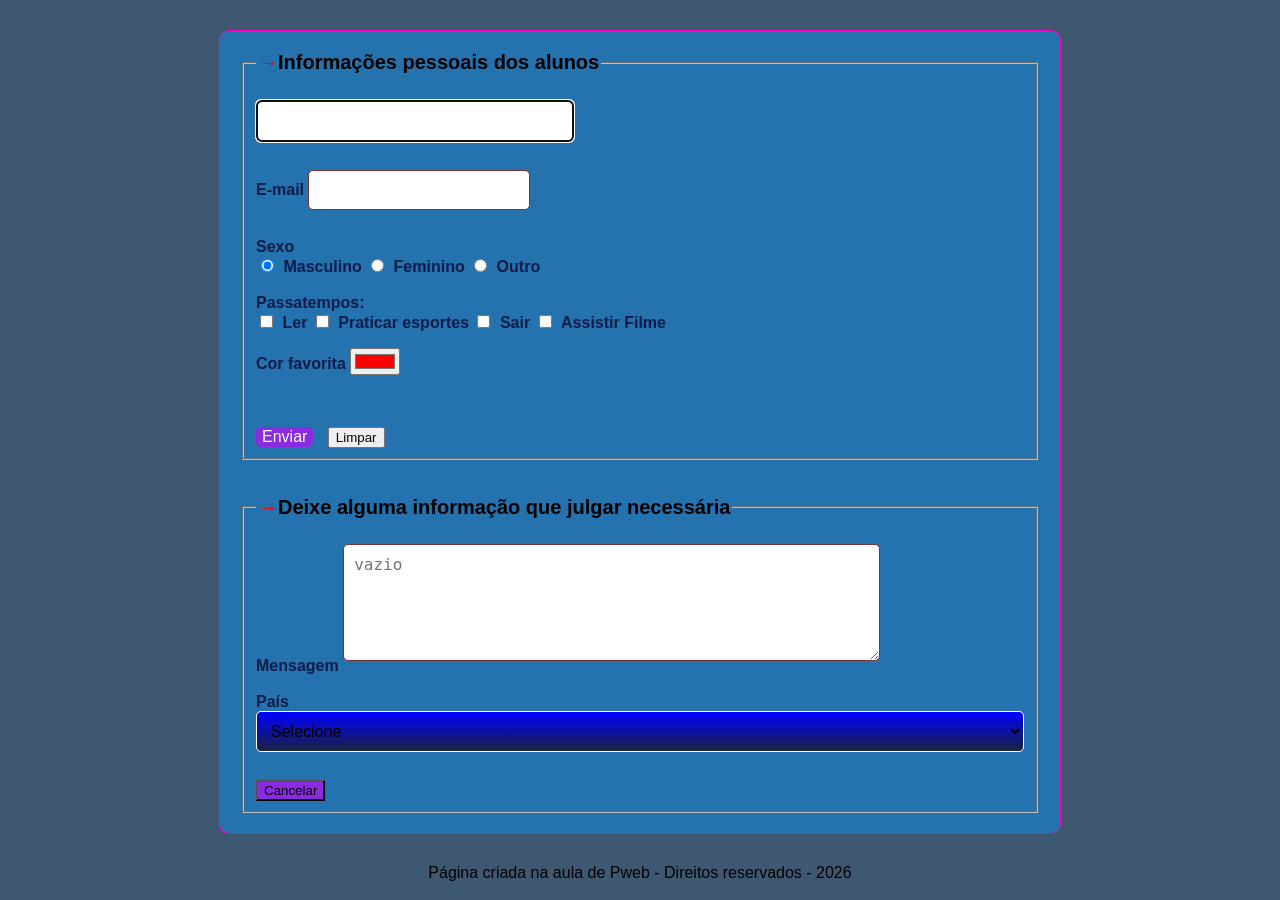
<file: Atividade2/index.html>
<!DOCTYPE html>
<html lang="pt-br">
<head>
    <meta charset="UTF-8">
    <meta name="viewport" content="width=device-width, initial-scale=1.0">
    <title>Página utilizando forms</title>
    <link rel="stylesheet" href="exercicio2.css">
</head>
<body>
    <main>
        <!-- slide 51 aula 3-->
         <div id="formulario">
            <form action="">
                <section>
                    <fieldset>
                        <legend>Informações pessoais dos alunos</legend>
                        <label for="nome"></label>
                        <input type="text" id="nome" name="nome" required size="30" maxlength="50" pattern="[a-zA-Z{1,50}]" autofocus/>
                        <br>
                        <br>
                        <label for="email">E-mail</label>
                        <input type="email" id="email" name="email">
                        <br>
                        <br>
                        <label>Sexo</label>
                        <br>
                        <input type="radio" id="Masculino" name="sexo" value="M" checked>
                        <label>Masculino</label>
                        <input type="radio" id="Feminino" name="sexo" value="F">
                        <label>Feminino</label>
                        <input type="radio" id="outro" name="sexo" value="O">
                        <label>Outro</label>
                        <br>
                        <br>
                        <label>Passatempos:</label>
                        <br>
                        <input type="checkbox" id="passatempo1" name="passatempos" value="ler">
                        <label>Ler</label>
                        <input type="checkbox" id="passatempo2" name="passatempos" value="esportes">
                        <label>Praticar esportes</label>
                        <input type="checkbox" id="passatempo3" name="passatempo" value="Sair">
                        <label>Sair</label>
                        <input type="checkbox" id="passatempo1" name="passatempo" value="Assistir Filme">
                        <label>Assistir Filme</label>
                        <p>
                            <label>Cor favorita </label>
                            <input type="color" id="cor" name="cor"value="#ff0000">
                        </p>

                        <br>
                        <br>
                        <input type="submit" value="Enviar">
                        <button type="reset">Limpar</button>
                    </fieldset>

                    <br>
                    <br>
                    <fieldset>
                        <legend>Deixe alguma informação que julgar necessária</legend>
                        <label>Mensagem</label>
                        <textarea name="mensagem" id="mensagem" cols="50" rows="5" placeholder="vazio"></textarea>
                        <br>
                        <br>
                        <label>País</label>
                        <select name="país" id="país">
                            <option value="">Selecione</option>
                            <option value="brasil">Brasil</option>
                            <option value="eua">EUA</option>
                            <option value="portugal">Portugal</option>
                            <option value="espanha">Espanha</option>
                        </select>
                        <br>
                        <br>
                        <button type="button">Cancelar</button>
                    </fieldset>
                </section>
            </form>
        </div>
    </main>
    <footer class ="rodape">Página criada na aula de Pweb - Direitos reservados - 2026 </footer>
    
</body>
</html>
</file>
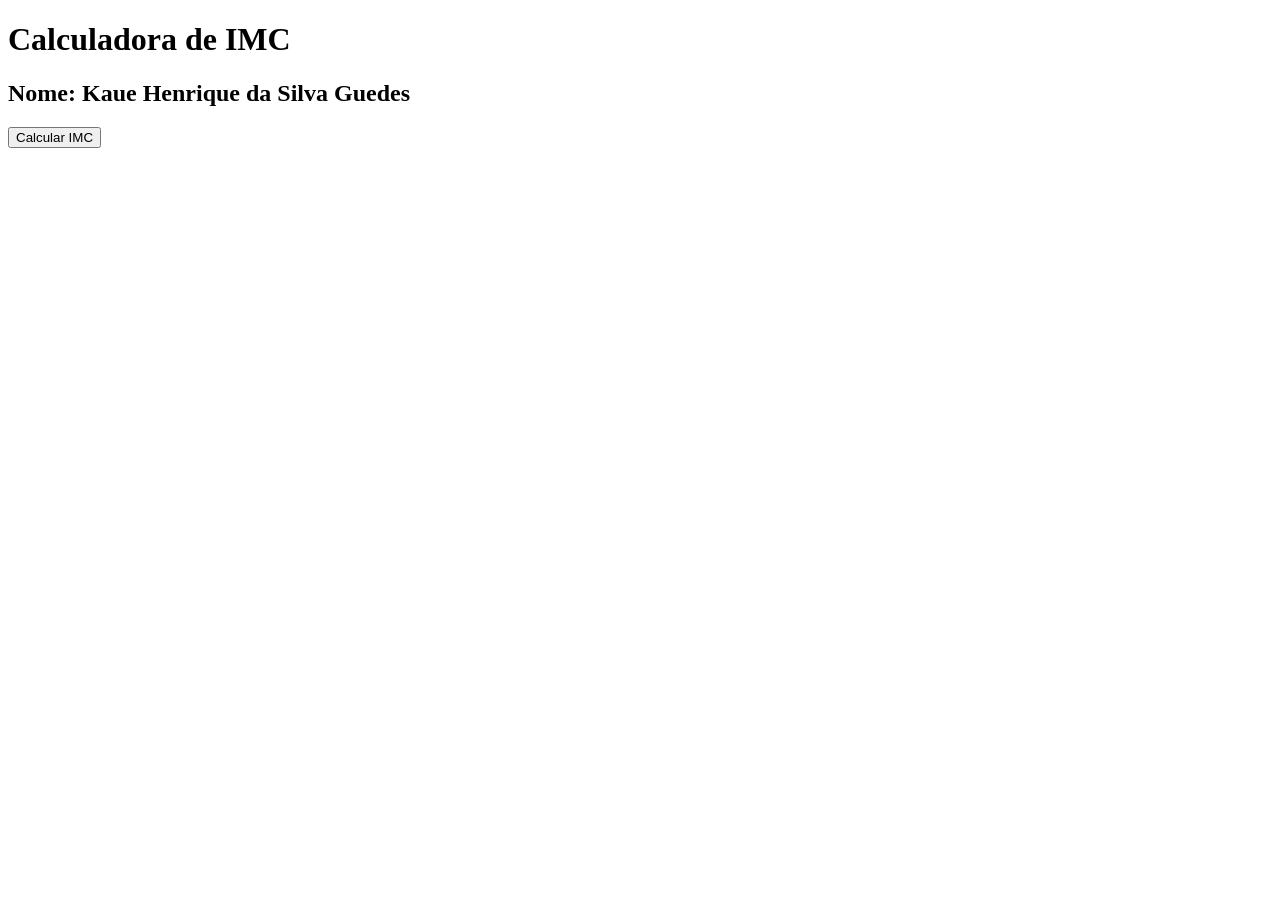
<file: Atividade10/atv10.html>
<!DOCTYPE html>
<html lang="pt-BR">
<head>
  <meta charset="UTF-8">
  <title>Calculadora de IMC</title>
  <script src="imc.js"></script>
</head>
<body>
  <h1>Calculadora de IMC</h1>
  <h2>Nome: Kaue Henrique da Silva Guedes</h2>
  <button onclick="mostrarResultado()">Calcular IMC</button>
</body>
</html>
</file>
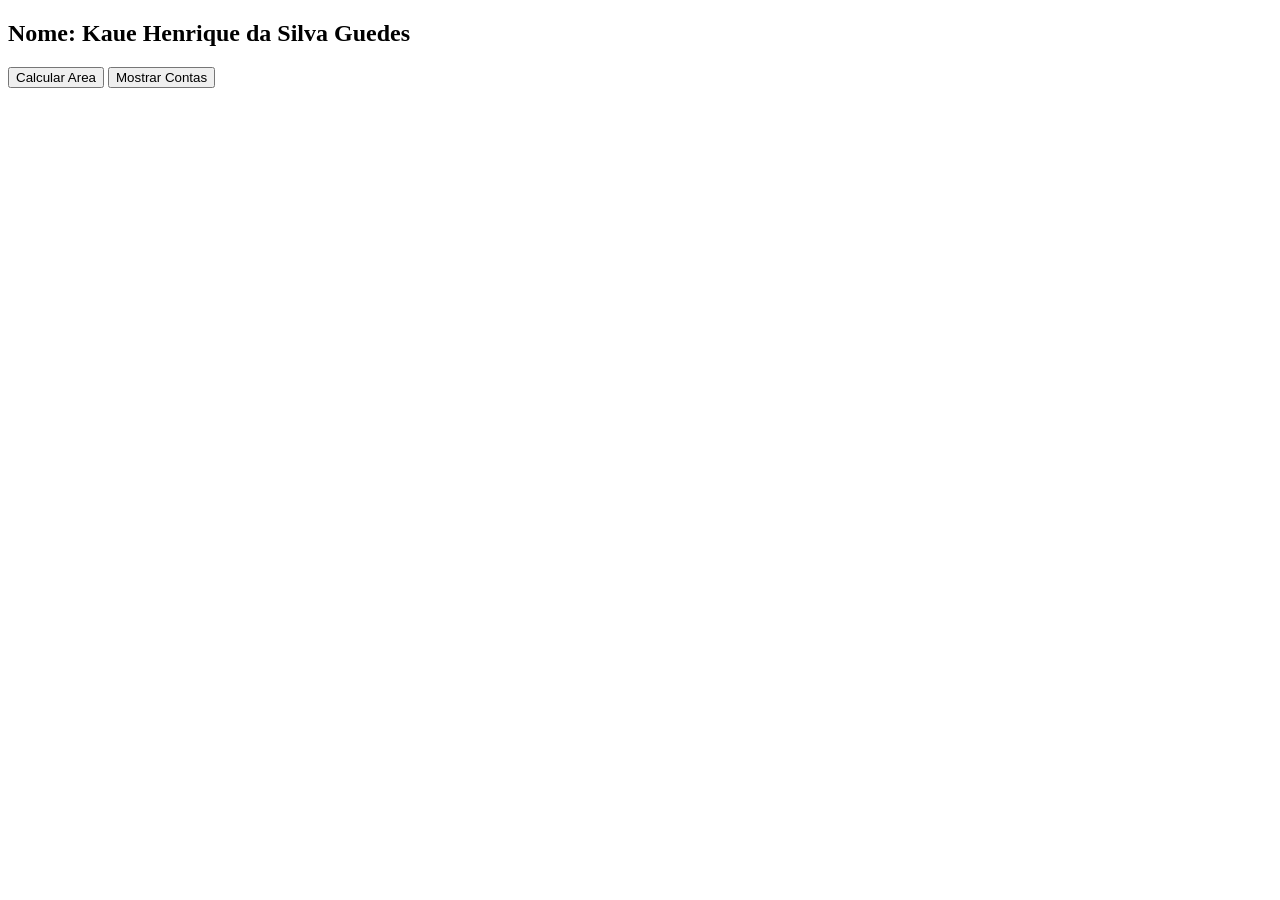
<file: Atividade12/atv12.html>
<!DOCTYPE html>
<html lang="pt-br">
<head>
    <meta charset="UTF-8">
    <meta name="viewport" content="width=device-width, initial-scale=1.0">
    <title>Atividade 12</title>
    <script src="atv12.js"></script>
</head>
<body>
    <h2>Nome: Kaue Henrique da Silva Guedes</h2>
      <button onclick="Resultado()">Calcular Area</button>
            
    <button onclick="mostrarContas()">
        Mostrar Contas
    </button>
    
</body>
</html>
</file>
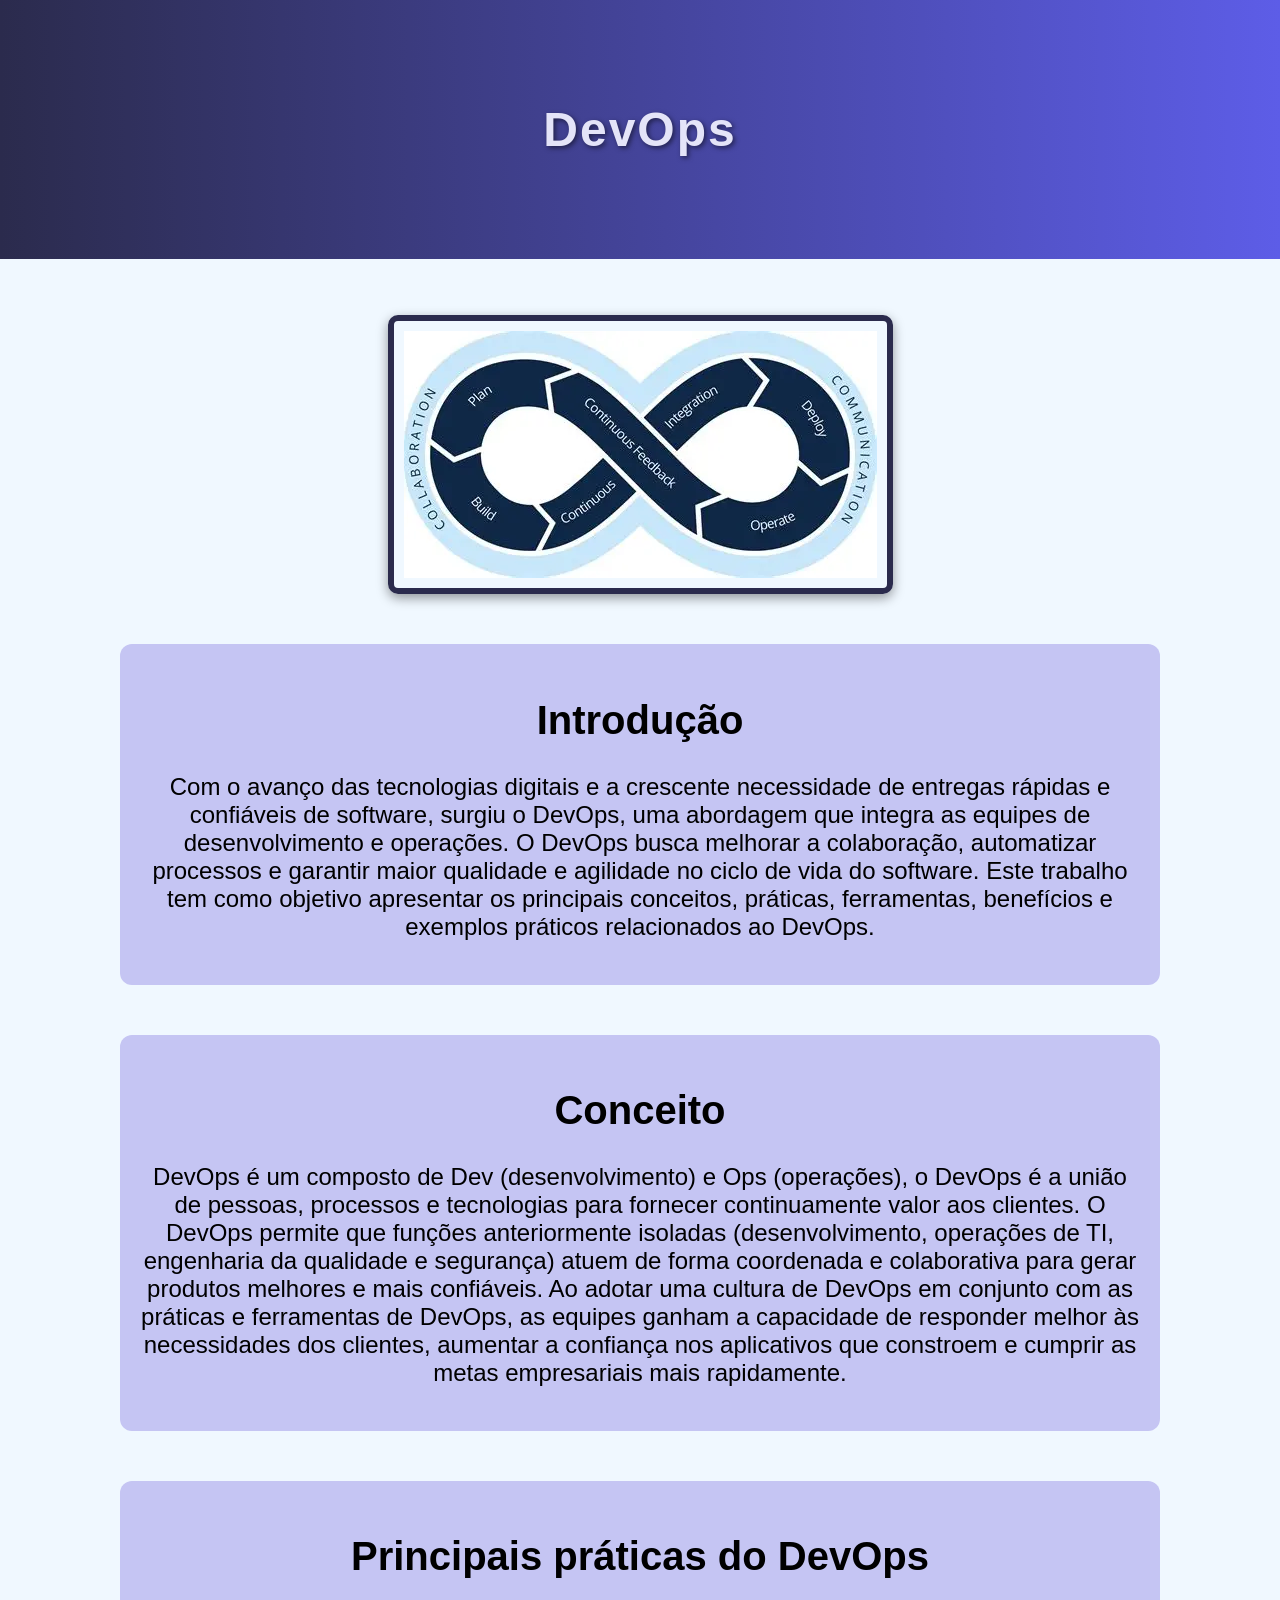
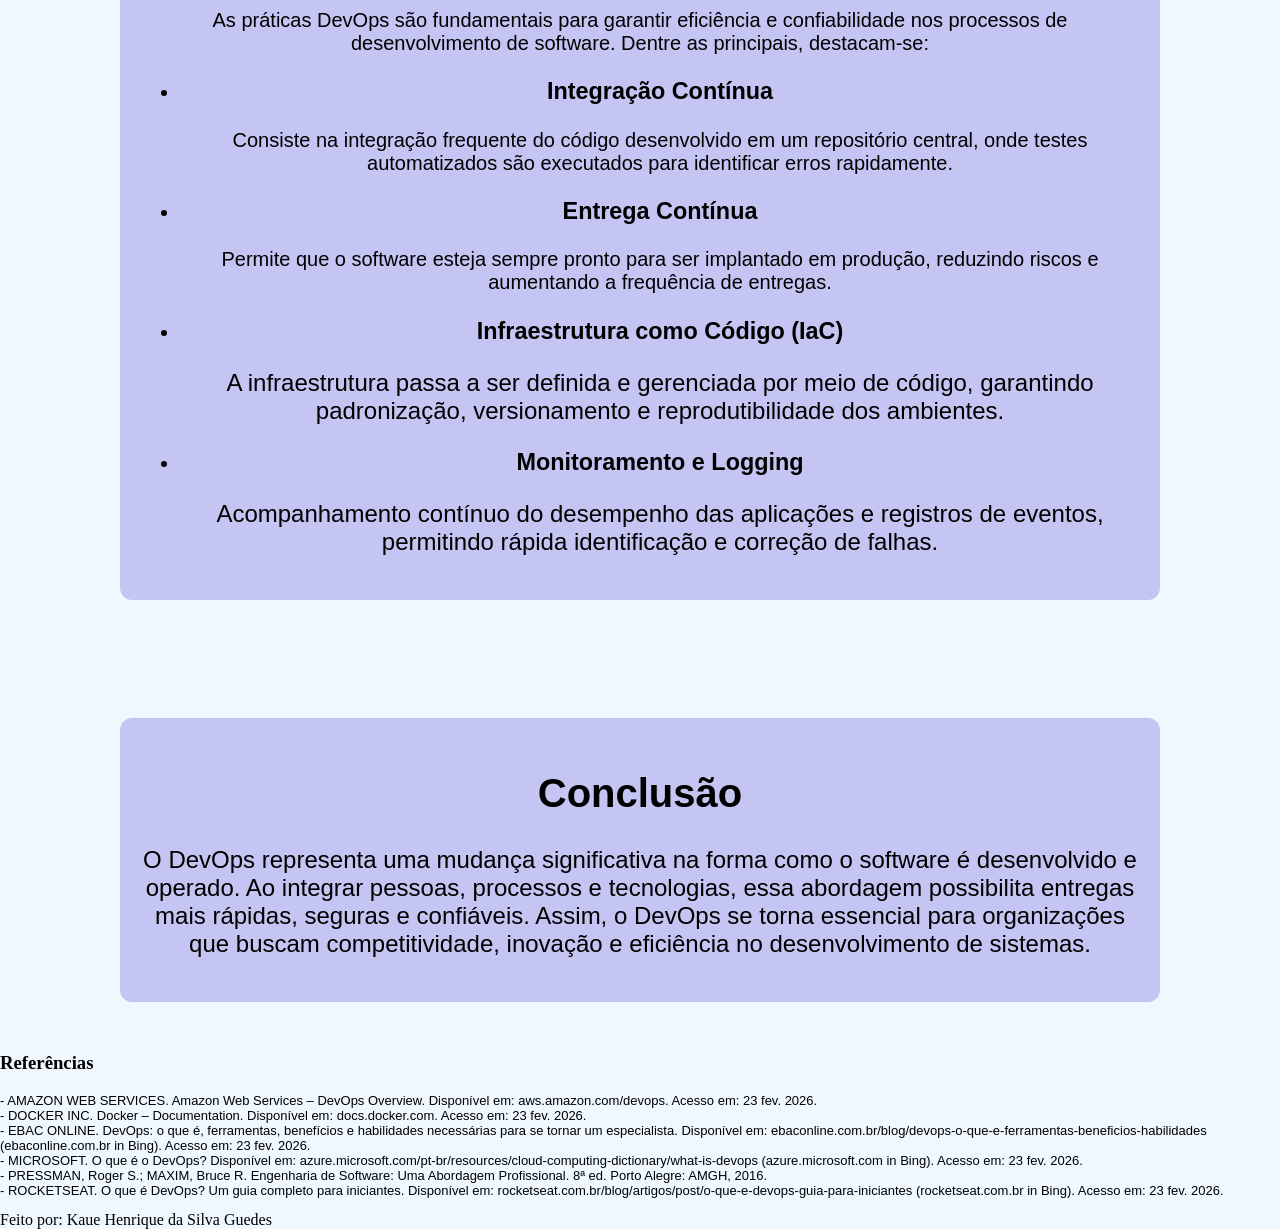
<file: Atividade3/atv3.html>
<!DOCTYPE html>
<html lang="pt-br">

<head>
    <meta charset="UTF-8">
    <meta name="viewport" content="width=device-width, initial-scale=1.0">
    <link rel="stylesheet" href="atv3.css">
    <title>Pesquisa atividade 3</title>
</head>

<body>
    <header>
        <h1>DevOps</h1>
    </header>

    <div class="img">
        <br>
        <br>
        <img src="baixados.webp" alt="devops">
    </div>

    <section>

        <div class="introducao">
            <h2>Introdução</h2>
            <p>
                Com o avanço das tecnologias digitais e a crescente necessidade de entregas rápidas e confiáveis de
                software, surgiu o DevOps, uma abordagem que integra as equipes de desenvolvimento e operações. O DevOps
                busca melhorar a colaboração, automatizar processos e garantir maior qualidade e agilidade no ciclo de
                vida
                do software. Este trabalho tem como objetivo apresentar os principais conceitos, práticas, ferramentas,
                benefícios e exemplos práticos relacionados ao DevOps.
            </p>
        </div>

        <div class="conceito">
            <h2>Conceito </h2>
            <p>
                DevOps é um composto de Dev (desenvolvimento) e Ops (operações), o DevOps é a união de pessoas,
                processos e
                tecnologias para fornecer continuamente valor aos clientes.
                O DevOps permite que funções anteriormente isoladas (desenvolvimento, operações de TI, engenharia da
                qualidade e segurança) atuem de forma coordenada e colaborativa para gerar produtos melhores e mais
                confiáveis. Ao adotar uma cultura de DevOps em conjunto com as práticas e ferramentas de DevOps, as
                equipes
                ganham a capacidade de responder melhor às necessidades dos clientes, aumentar a confiança nos
                aplicativos
                que constroem e cumprir as metas empresariais mais rapidamente.

            </p>
        </div>

        <div class="principais">
            <h2>Principais práticas do DevOps</h2>
            <span>
                As práticas DevOps são fundamentais para garantir eficiência e confiabilidade nos processos de
                desenvolvimento de software. Dentre as principais, destacam-se:

                <ul>
                    <li>
                        <h3>Integração Contínua</h3>
                    </li>
                    <span>Consiste na integração frequente do código desenvolvido em um repositório central, onde testes
                        automatizados são executados para identificar erros rapidamente.</span>

                    <li>
                        <h3>Entrega Contínua</h3>
                    </li>
                    <span>Permite que o software esteja sempre pronto para ser implantado em produção, reduzindo riscos
                        e
                        aumentando a frequência de entregas.</span>
                    <li>
                        <h3>Infraestrutura como Código (IaC)</h3>
                    </li>
                    <p>A infraestrutura passa a ser definida e gerenciada por meio de código, garantindo padronização,
                        versionamento e reprodutibilidade dos ambientes.</p>
                    <li>
                        <h3>Monitoramento e Logging</h3>
                    </li>
                    <p>
                        Acompanhamento contínuo do desempenho das aplicações e registros de eventos, permitindo rápida
                        identificação e correção de falhas.
                    </p>
                </ul>

        </div>

        <br>

        <div class="conclusao">
            <h2>Conclusão</h2>
            <p>
                O DevOps representa uma mudança significativa na forma como o software é desenvolvido e operado. Ao
                integrar pessoas, processos e tecnologias, essa abordagem possibilita entregas mais rápidas, seguras e
                confiáveis. Assim, o DevOps se torna essencial para organizações que buscam competitividade, inovação e
                eficiência no desenvolvimento de sistemas.
            </p>
        </div>


    </section>

    <h3>Referências</h3>
    <p class="ref">
        - AMAZON WEB SERVICES. Amazon Web Services – DevOps Overview. Disponível em: aws.amazon.com/devops. Acesso em:
        23 fev. 2026. <br>
        - DOCKER INC. Docker – Documentation. Disponível em: docs.docker.com. Acesso em: 23 fev. 2026. <br>
        - EBAC ONLINE. DevOps: o que é, ferramentas, benefícios e habilidades necessárias para se tornar um
        especialista. Disponível em: ebaconline.com.br/blog/devops-o-que-e-ferramentas-beneficios-habilidades
        (ebaconline.com.br in Bing). Acesso em: 23 fev. 2026. <br>
        - MICROSOFT. O que é o DevOps? Disponível em:
        azure.microsoft.com/pt-br/resources/cloud-computing-dictionary/what-is-devops (azure.microsoft.com in Bing).
        Acesso em: 23 fev. 2026. <br>
        - PRESSMAN, Roger S.; MAXIM, Bruce R. Engenharia de Software: Uma Abordagem Profissional. 8ª ed. Porto Alegre:
        AMGH, 2016. <br>
        - ROCKETSEAT. O que é DevOps? Um guia completo para iniciantes. Disponível em:
        rocketseat.com.br/blog/artigos/post/o-que-e-devops-guia-para-iniciantes (rocketseat.com.br in Bing). Acesso em:
        23 fev. 2026. <br>

    </p>

    <footer>Feito por: Kaue Henrique da Silva Guedes</footer>


</body>

</html>
</file>
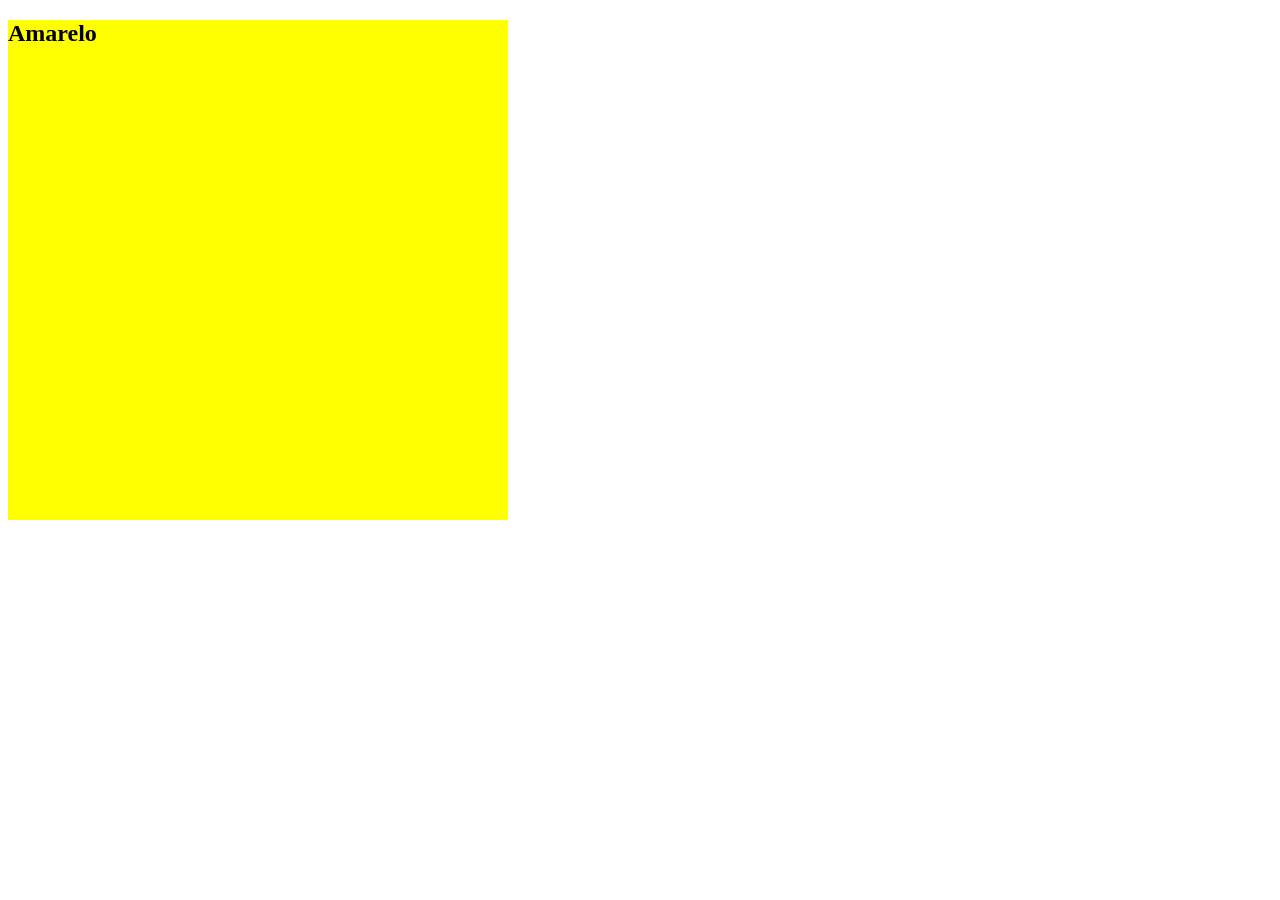
<file: Atividade5/ex5.html>
<!DOCTYPE html>
<html lang="pt-br">
<head>
    <meta charset="UTF-8">
    <meta name="viewport" content="width=device-width, initial-scale=1.0">
    <title>exerciio 5</title>
    <link rel="stylesheet" href="style.css">
</head>
<body>

    <div class="principal">

        <h2 class="cores"></h2>


    </div>
    
</body>
</html>
</file>
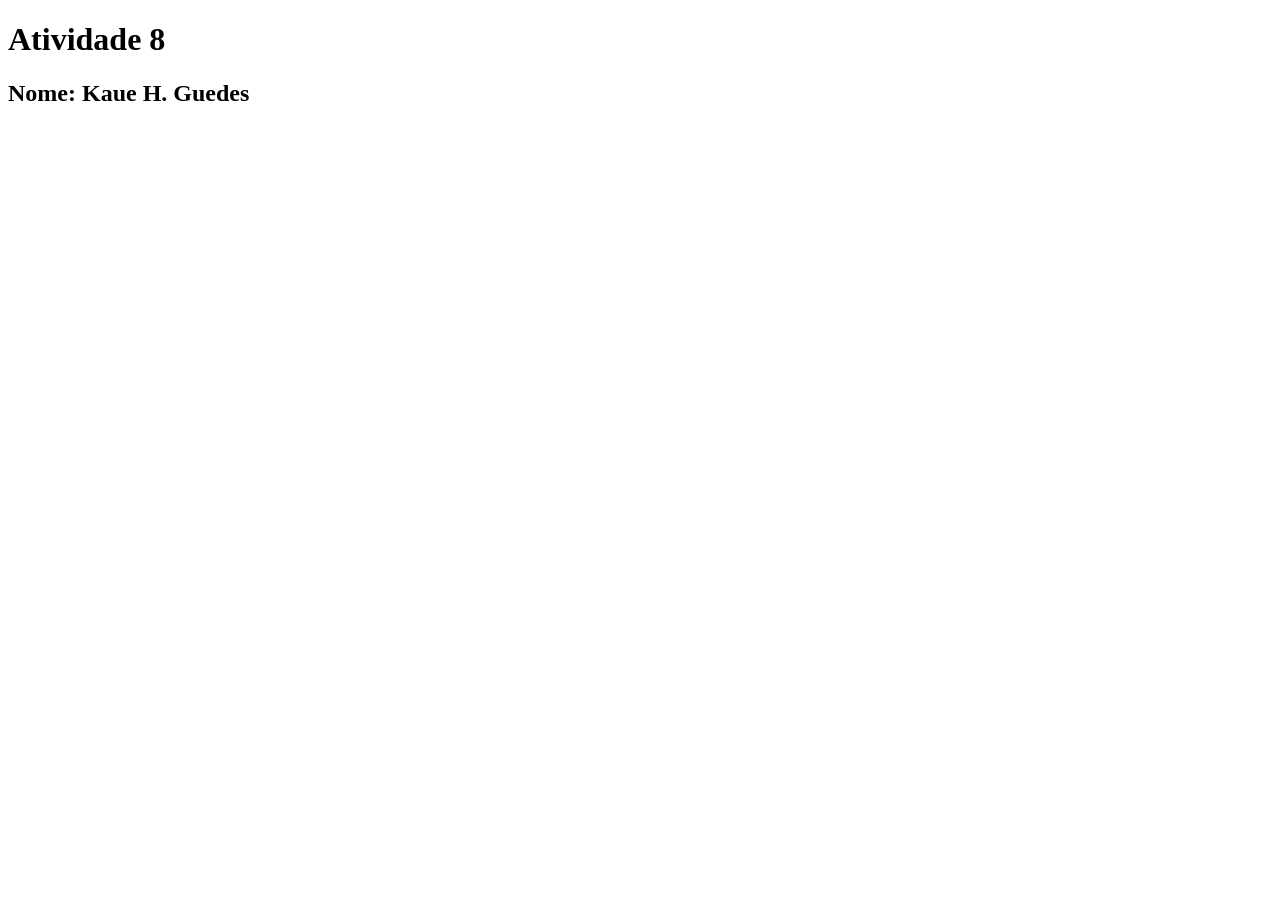
<file: Atividade8/atv8.html>
<!DOCTYPE html>
<html lang="pt-br">
<head>
    <meta charset="UTF-8">
    <meta name="viewport" content="width=device-width, initial-scale=1.0">
    <title>Atividade 8</title>
    <script src="atv8.js"></script>
</head>
<body>
    <h1>Atividade 8</h1>
    <h2>Nome: Kaue H. Guedes</h2>

</body>
</html>
</file>
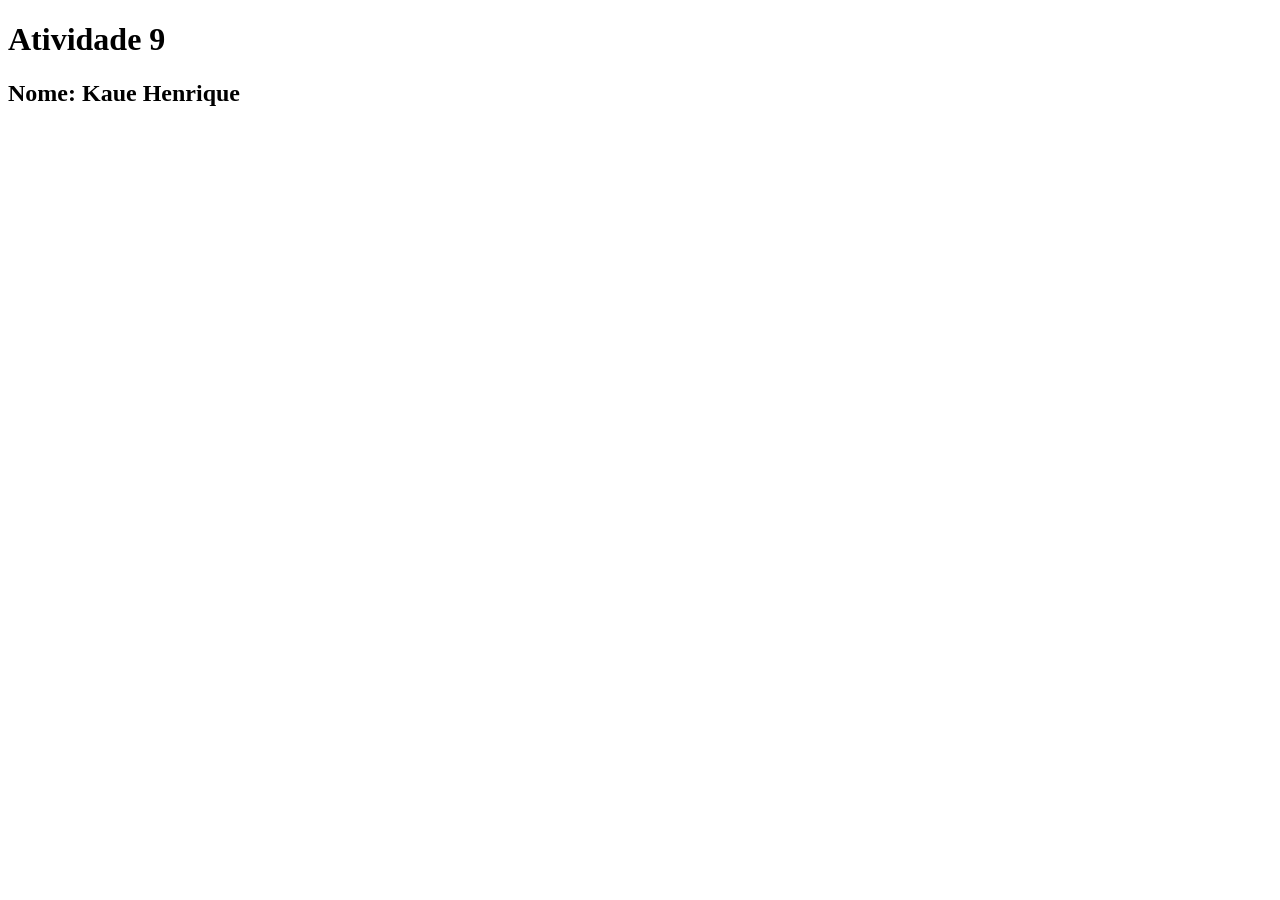
<file: Atividade9/atv9.html>
<!DOCTYPE html>
<html lang="pt-br">
<head>
    <meta charset="UTF-8">
    <meta name="viewport" content="width=device-width, initial-scale=1.0">
    <title>Atividade 9</title>
    <script src="atv9.js"></script>
</head>
<body>
    <h1>Atividade 9</h1>
    <h2>Nome: Kaue Henrique</h2>
</body>
</html>
</file>
<file: Atividade2/exercicio2.css>
body {
    margin: 0;
    padding: 0;
    font-family: Arial, Helvetica, sans-serif;
    background-color: rgb(62, 88, 113);
}

#formulario{
    margin: 30px auto;
    padding: 20px;
    background-color: rgb(36, 114, 174);
    border: 1px solid rgb(255, 0, 191);
    border-radius: 10px;
    max-width: 800px;
}

label{
    font-size: 16px;
    font-weight: bold;
    color: rgb(14, 28, 73);
}

input[type="text"],
input[type="email"],
textarea{
    padding: 10px;
    border: 1px solid rgb(119, 52, 52);
    border-radius: 5px;
    font-size: 16px;
    margin-bottom: 10px;
}

input[type="radio"],
input[type="checkbox"]{
    margin-right: 5px;
}

input[type="submit"],
input[type="reset"],
input[type="button"]{
    border: none;
    border-radius: 5px;
    font-size: 16px;
    color: white;
    background-color: blueviolet;
    cursor: pointer;
    margin-right: 10px
}

button[type="button"]{
    background-color: blueviolet;
}

select{
    padding: 10px;
    border: 1px solid white;
    border-radius: 5px;
    font-size: 16px;
    width: 100%;
    margin-bottom: 10px;
    background-image: linear-gradient(to bottom, blue, rgb(26, 35, 64));
}

select:focus{
    outline: 2px solid red;
    border-color: #3333;
}

legend::before{
    color: red;
    content: "→";
}

legend{
    font-size: 20px;
    font-weight: bold;
    color: #000000;
    margin-bottom: 20px;
}

input:invalid{
    border: 2px solid red;
}

.rodape{
    margin: 0 auto;
    text-align: center;
}
</file>
<file: Atividade3/atv3.css>
body{
    background-color: aliceblue;  
    margin: 0;
}

header img {
  display: block;
  margin: 20px auto;
  border: none;
  background-color: rgb(43, 43, 77); /* mesma cor do header */
}

header{
    padding: 70px;
    margin-top: 50px;
    margin-bottom: 50px;
    /*background-color: rgb(43, 43, 77);*/
    border: none;
    margin: 0;
    background: linear-gradient(to right, rgb(43, 43, 77), rgb(93, 93, 231));
}

/*.img{
    text-align: center;
    border-radius: 15px;
    background-color: rgb(27, 32, 32);
    margin-left: 500px;
    margin-right: 500px;
    margin-top: 25px;
    margin-bottom: 25px;
}*/

.img img {
  display: block;
  margin: 20px auto;        /* espaço externo em volta da imagem */
  padding: 10px;            /* espaço interno entre a imagem e a borda */
  border: 6px solid #2b2b4d; /* moldura */
  border-radius: 10px;       /* cantos arredondados */
  box-shadow: 0 4px 12px rgba(0,0,0,0.4); /* sombra suave */
  max-width: 90%;            /* ajusta para não ficar gigante */
}

h1{
    color: rgb(228, 228, 248);
    text-align: center;

    font-size: 3em;
    font-family: 'Segoe UI', Tahoma, Geneva, Verdana, sans-serif;
  letter-spacing: 2px;
  text-shadow: 2px 2px 5px rgba(0,0,0,0.5);

}

h2{
    text-align: center;
    font-family: 'Franklin Gothic Medium', 'Arial Narrow', Arial, sans-serif;
    margin-bottom: 30px;
    font-size: 40px;
}

.introducao{
    background-color: rgb(197, 197, 243);
    border-radius: 12px ;
    margin-right: 120px;
    margin-left: 120px;
    margin-top: 50px;
    margin-bottom: 50px;
    text-align: center;
    font-size: 1.25em;
    padding: 20px;
    
}

.conceito{
    background-color: rgb(197, 197, 243);
    border-radius: 12px ;
    margin-right: 120px;
    margin-left: 120px;
    margin-top: 50px;
    margin-bottom: 50px;
    text-align: center;
    font-size: 1.25em;
    padding: 20px;
    
}

.principais{
    background-color: rgb(197, 197, 243);
    border-radius: 12px ;
    margin-right: 120px;
    margin-left: 120px;
    margin-top: 50px;
    margin-bottom: 50px;
    text-align: center;
    font-size: 1.25em;
    padding: 20px;
    
}

.conclusao{
    background-color: rgb(197, 197, 243);
    border-radius: 12px ;
    margin-right: 120px;
    margin-left: 120px;
    margin-top: 50px;
    margin-bottom: 50px;
    text-align: center;
    font-size: 1.25em;
    padding: 20px;
}

.ref{
    font-size: 13px;
}


p{
    font-family:'Gill Sans', 'Gill Sans MT', Calibri, 'Trebuchet MS', sans-serif;
    font-size: 24px;
}
span{
    font-family: 'Segoe UI', Tahoma, Geneva, Verdana, sans-serif;
}
</file>
<file: Atividade5/style.css>
.principal{
    width: 500px;
    height: 500px;
}

@media screen and (max-width: 420px) {

	.principal{
        background-color: gray;
    }
    .cores::before{
        content: "Cinza";
    }

}

@media screen and (min-width: 421px) {

	.principal{
        background-color: orange;
    }

    .cores::before{
        content: "Laranja";
    }

}

@media screen and (min-width: 769px) {

	.principal{
        background-color: rgb(255, 0, 200);
    }

    .cores::before{
        content: "Rosa";
    }

}

@media screen and (min-width: 1025px) {

	.principal{
        background-color: red;
    }

    .cores::before{
        content: "Vermelho";
    }

}

@media screen and (min-width: 136px) {

	.principal{
        background-color: yellow;
    }

    .cores::before{
        content: "Amarelo";
    }


}
    

@media screen and (min-width: 1921px) {

	.principal{
        background-color: green;
    }

    .cores::before{
        content: "Verde";
    }

}
</file>
